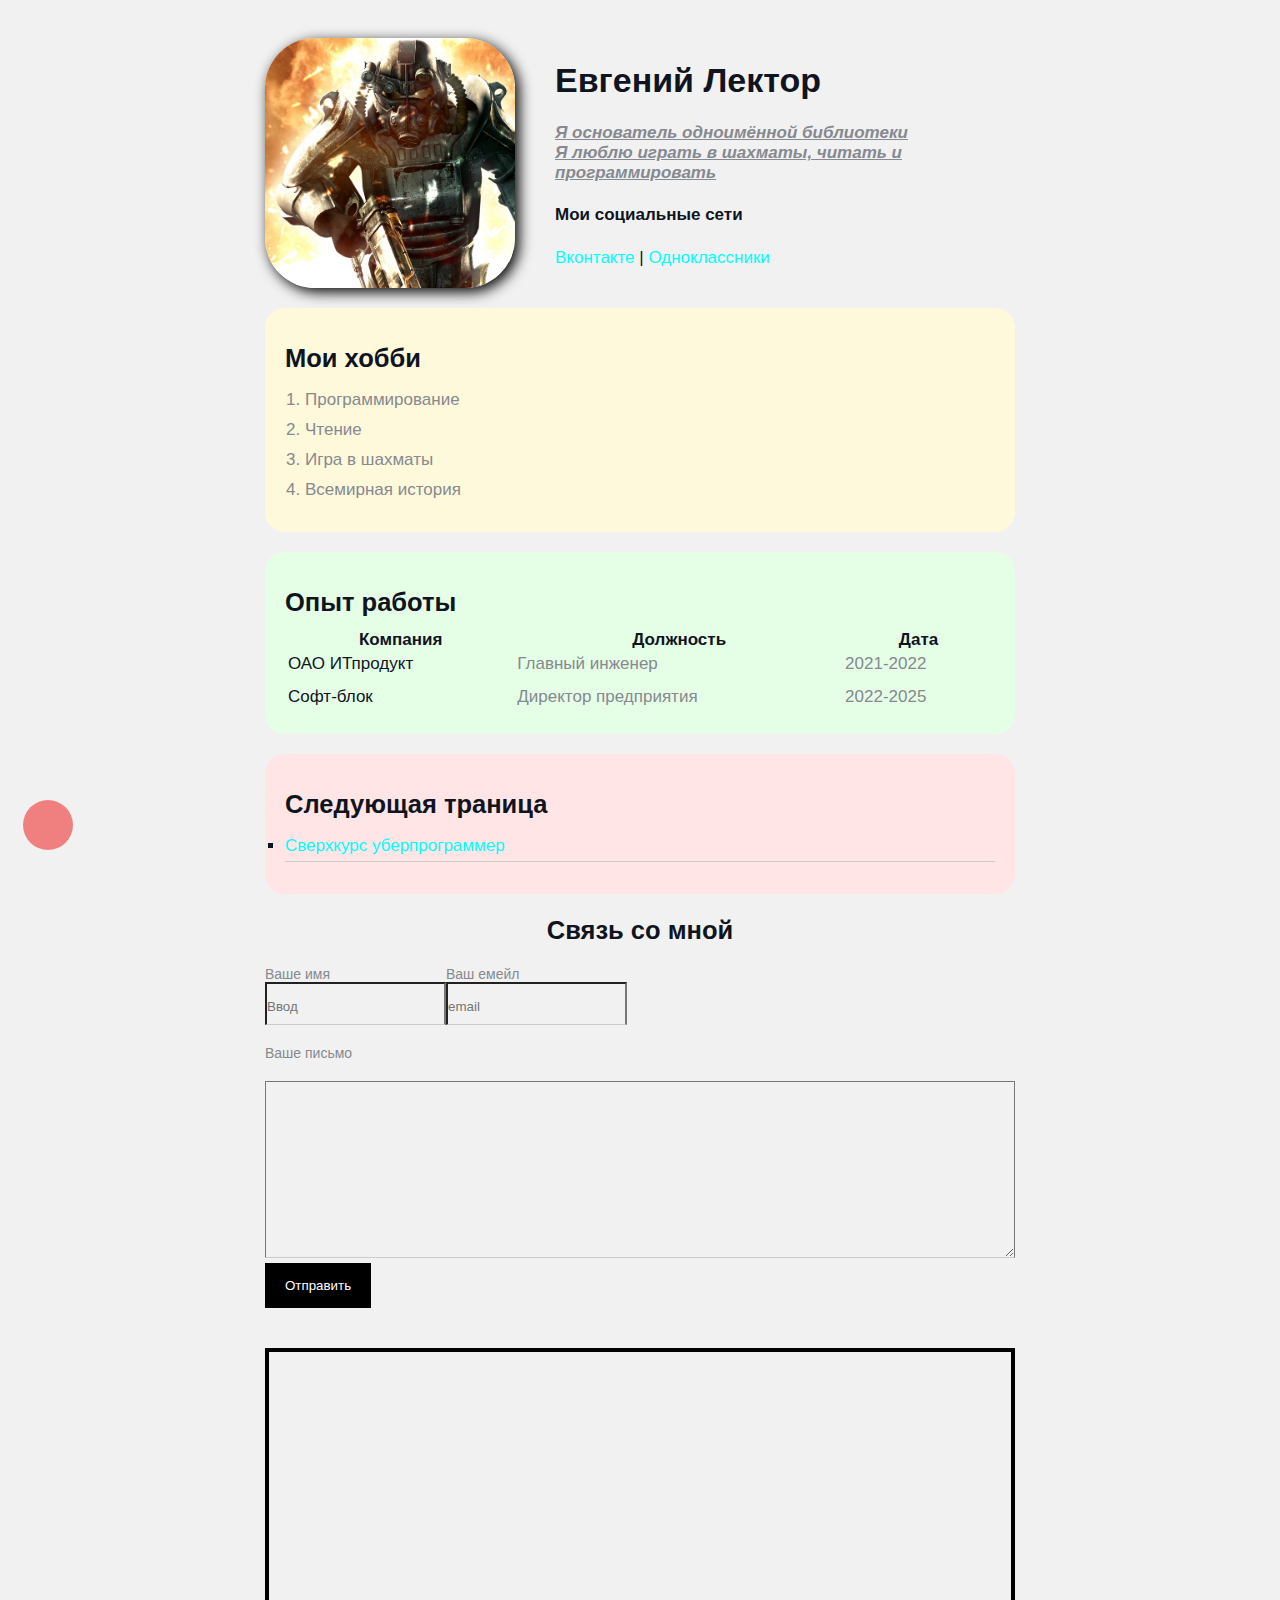
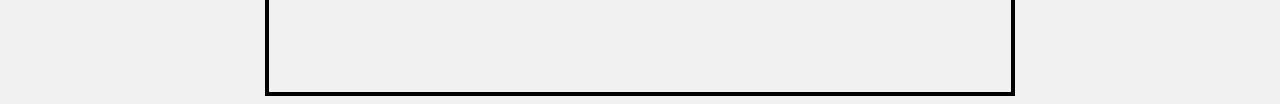
<file: index.html>
<!DOCTYPE html>
<html lang="en">
<head>
    <meta charset="UTF-8">
    <meta http-equiv="X-UA-Compatible" content="IE=edge">
    <meta name="viewport" content="width=device-width, initial-scale=1.0">
    <title>Лектор</title>
    <link rel="stylesheet" href="styles.css">
</head>
<body >
            <div class="container">
                <div class="info">
                <img src="Screenshot_1.png"  alt="Картинка" class="avatar">
                <div class="info-text">
                <h1 >Евгений Лектор</h1>
                <p>  Я основатель одноимённой <strong> библиотеки</strong> </p>
                <p>Я люблю играть в шахматы, читать и программировать</p>
                <h4>Мои социальные сети</h2>

     <a href="https://vk.com/doc44301783_651103291?hash=eKfEM7OOzhBPStrinliePAAq1lc3p0UsoDZ0SXD0Lx4&dl=j4w6nEKnXvCQEzfbu9KlewqRdImpMu2dvd9EiJpzen8" target="_blank">Вконтакте</a> 
     |
     <a href="stop.com" target="_blank">Одноклассники</a>   

</div>
            </div>
    







<div class="card bg-yellow">
<h2> Мои хобби</h2>
<ol class="list">
    <li>Программирование</li>
    <li>Чтение</li>
    <li>Игра в шахматы</li>
    <li>Всемирная история</li>
</ol>
</div>

<div class="card bg-green">
<h2>Опыт работы</h2>
<table class="table">
        <tr>
            <th>Компания</th>
            <th>Должность</th>
            <th>Дата</th>
        </tr>
        <tr>
            <td>ОАО ИТпродукт</td>
            <td >Главный инженер</td>
            <td >2021-2022</td>
        </tr>
        <tr>
            <td>Софт-блок</td>
            <td>Директор предприятия</td>
            <td>2022-2025</td>
        </tr>
    </table>
</div>



<div class="card bg-red">
<h2>Следующая траница</h2>
<ul class="link-list">
    <li>
        <a href="www.sss.ru">Сверхкурс уберпрограммер</a>
    </li>
</ul>
</div>

<div class="contact">
<h2>Связь со мной</h2>
<form action="/">
    <div class="row">
    <div class="form-group">
    <label for="name">Ваше имя</label>
    <input type="text" id="name" placeholder="Ввод">
</div>

<div class="form-group">
    <label for="email">Ваш емейл</label>
    <input type="email" id="email" placeholder="email">
</div>
</div>

  
</div>


<div class="form-group">
<label for="text">Ваше письмо</label>

<br>
   <textarea name="" id="text" cols="30" rows="10"></textarea>
</div>

   
    <input class="btn" type="submit" value="Отправить">

    <div class="position">
        <div class="box">
            
        </div>
        
        </div>


<div cl></div>




</div>
</body>
</html>
</file>
<file: styles.css>
body {
  background-color: #f1f1f1;
  color: #0f141e;

  font-size: 17px; /*Размер шрифта*/
  font-weight: normal; /*Жирность шрифта*/
  font-family: "Lucida Sans", "Lucida Sans Regular", "Lucida Grande",
    "Lucida Sans Unicode", Geneva, Verdana, sans-serif; /*Выбор шрифта*/

  /*Может заменить код выше font: normal 17px 'Lucida Sans', 'Lucida Sans Regular', 'Lucida Grande', 'Lucida Sans Unicode', Geneva, Verdana, sans-serif;*/
}

a {
  color: aqua;
  text-decoration: none;
}

a:hover {
  text-decoration: line-through;
}

a:active {
  color: red;
}

a:visited {
  color: black;
}

.avatar {
  width: 250px; /*Высота картинки */
  border-radius: 50px; /*Скругление картинки */
  box-shadow: 4px 4px 14px rgba(0, 0, 0, 025); /*Добавляет тень картинке */
}

.info {
  display: flex;
  margin-bottom: 20px;
}

@media (max-width: 700px) {
  .info {
    text-align: center;
    display: block;
  }
}

.info-text {
  margin-left: 40px;
}

.info-text {
  margin-bottom: 10px;
}

.info p {
  color: #86898f;
  margin: 0; /*Отступы в тексте */
  font-style: italic; /*Наклон текста */
  font-weight: bold; /*Жирный текст */
  text-decoration: underline; /*Подчёркивание */
  /* text-transform: lowercase; Трансформация текста */
  /* letter-spacing: 3px; Расстояние между символами*/
  /* word-spacing: 42px; Расстояние между словами */
}

/* Box model */

.container {
  max-width: 750px; /*адаптация по размеру экрана*/
  margin: auto; /*Сайт по центру */
  padding-top: 30px;
}

/* .social{
    background: red;
    padding: 15px;
    margin: 20px;

    border: 4px solid green;
    border-bottom-style: dotted;
    border-top-width: 15px;
    border-right-color: blue;
   

} */

.bg-yellow {
  background: #fff9dc;
}

.bg-green {
  background: #e5ffe7;
}

.bg-red {
  background: #ffe5e5;
}

.card {
  padding: 15px 20px;
  margin-bottom: 20px;
  border-radius: 20px;
}

.card h2 {
  margin-bottom: 10px;
}

.list {
  padding: 0 20px;
}
.list li {
  color: #86898f;
  margin-bottom: 10px;
}

.table {
  width: 100%;
}

.table td {
  padding-bottom: 10px;
}

.table td:nth-child(2),
.table td:nth-child(3) {
  color: #86898f;
}

.link-list {
  list-style: square;
  padding: 0;
}

.link-list li {
  margin-bottom: 10px;
  padding-bottom: 5px;
  border-bottom: 1px solid #ccc;
}

.contact h2 {
  text-align: center;
}

.form-group label {
  display: block;
  font-size: 14px;
  color: #86898f;
}

.form-group input,
.form-group textarea {
  width: 100%;
  box-sizing: border-box;
  background: transparent;
  border-bottom: 1px solid #ccc;
  color: black;
  padding: 15px 0 10px;
  outline: none;
  font-family: inherit;
}
.row {
  display: flex;
  margin-bottom: 20px;
}

.row {
  width: 50%;
  margin-right: 20px;
}

.row > .form-group:last-child {
  margin-right: 0;
}
.btn {
  background: black;
  padding: 15px 20px;
  color: white;
  border: none;
  font-family: inherit;
  cursor: pointer;
}

.btn:hover {
  opacity: 0.9;
}

/* position */

.position {
  position: relative;
  border: 4px solid black;
  margin-top: 40px;
  padding: 20px;
  height: 300px;
}

.box {
  bottom: 0;
  right: 0;
  position: fixed;
  bottom: 50px;
  right: 50px;
  border-radius: 50%;
  left: 23px;
  width: 50px;
  height: 50px;
  background: lightcoral;
}
</file>
